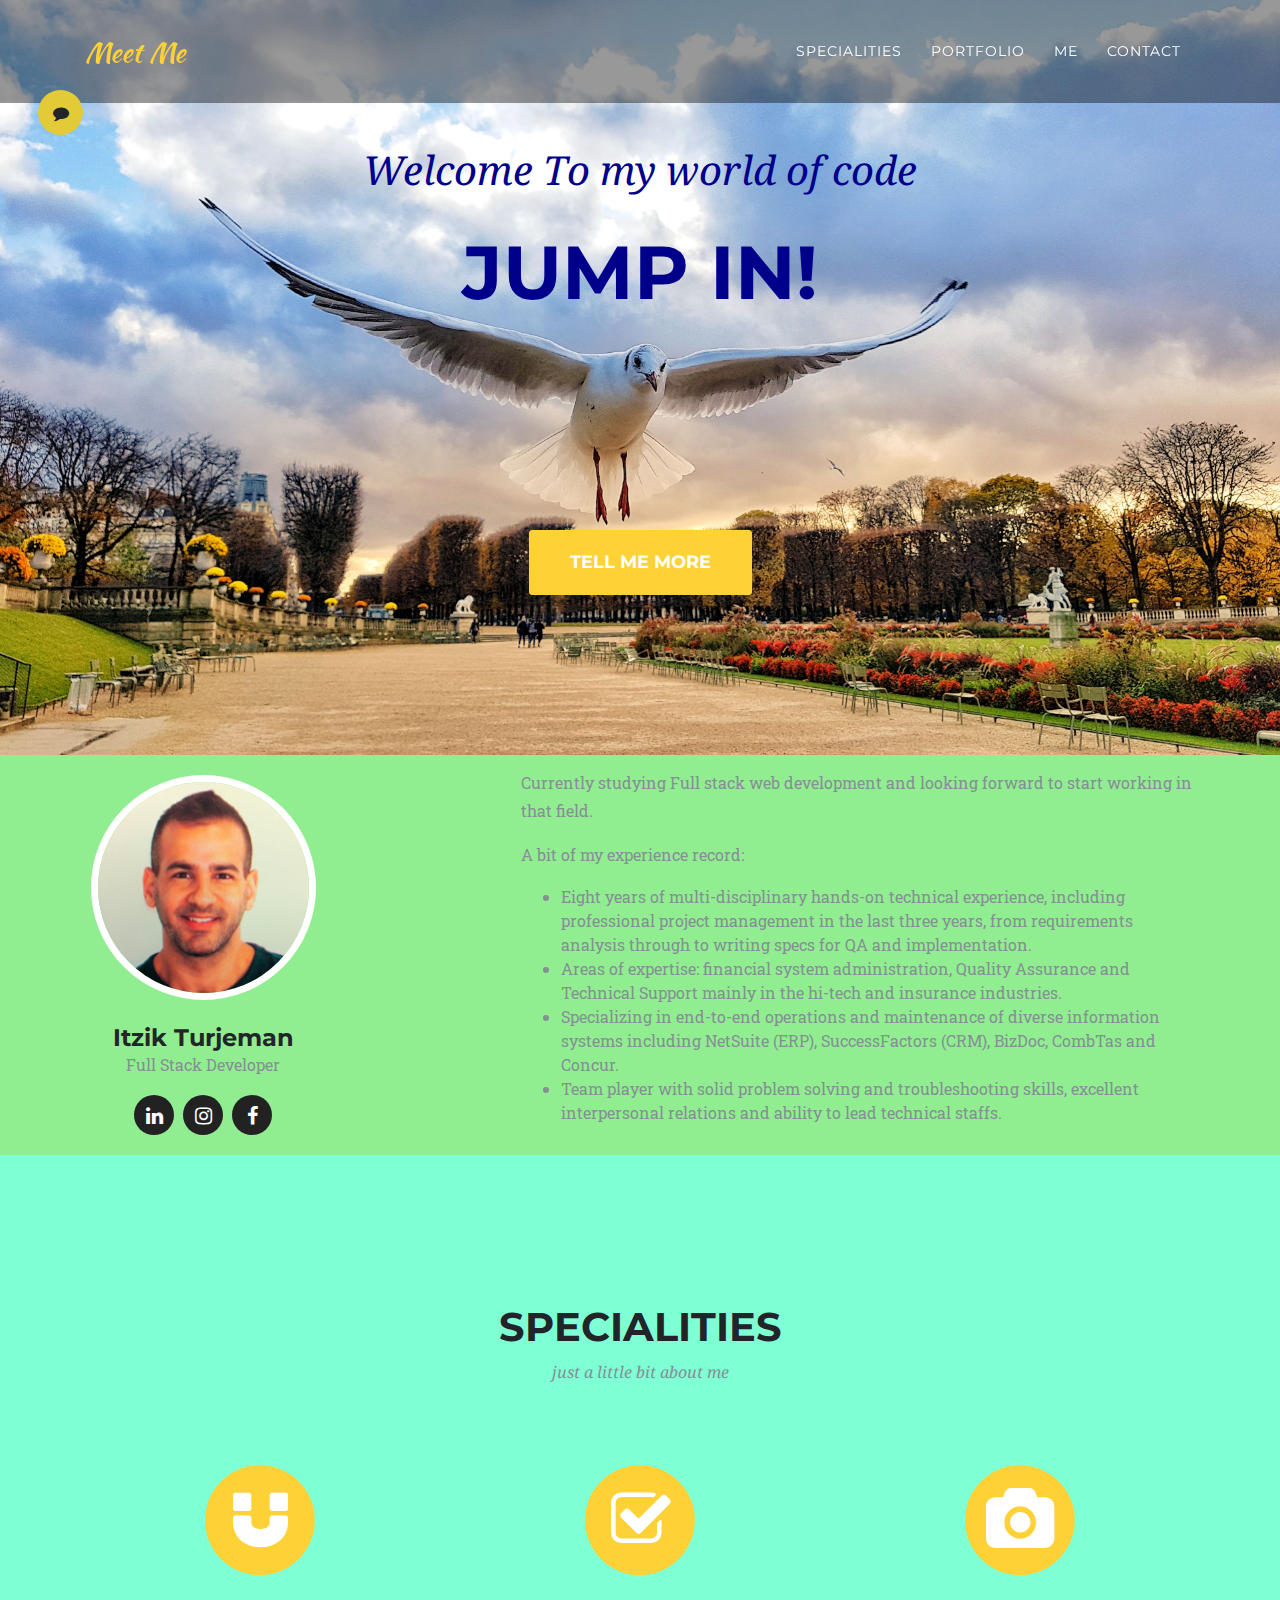
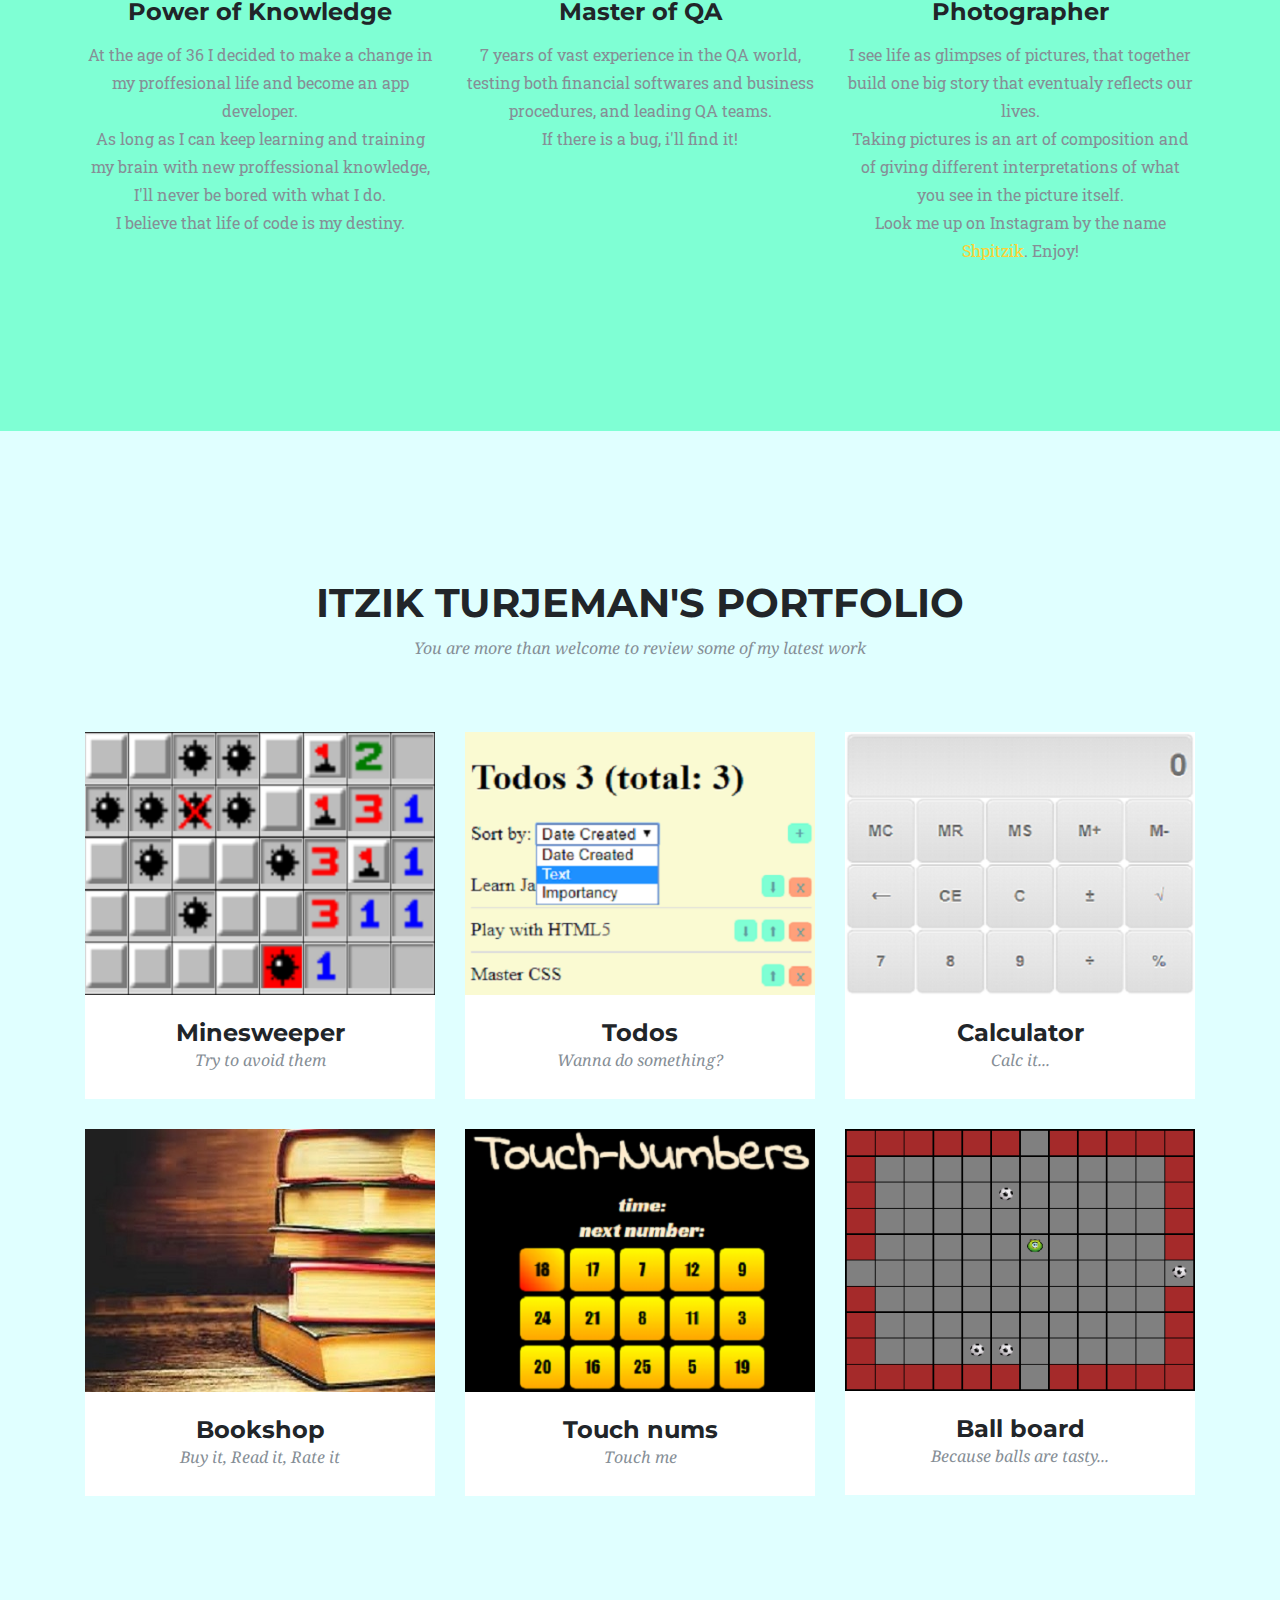
<file: index.html>
<!DOCTYPE html>
<html lang="en">

<head>

  <meta charset="utf-8">
  <meta name="viewport" content="width=device-width, initial-scale=1, shrink-to-fit=no">
  <meta name="description" content="">
  <meta name="author" content="">

  <title>Itzik Turjeman Portfolio</title>

  <!-- Bootstrap core CSS -->
  <link href="vendor/bootstrap/css/bootstrap.min.css" rel="stylesheet">

  <!-- Custom fonts for this template -->
  <link href="vendor/font-awesome/css/font-awesome.min.css" rel="stylesheet" type="text/css">
  <link href="https://fonts.googleapis.com/css?family=Montserrat:400,700" rel="stylesheet" type="text/css">
  <link href='https://fonts.googleapis.com/css?family=Kaushan+Script' rel='stylesheet' type='text/css'>
  <link href='https://fonts.googleapis.com/css?family=Droid+Serif:400,700,400italic,700italic' rel='stylesheet' type='text/css'>
  <link href='https://fonts.googleapis.com/css?family=Roboto+Slab:400,100,300,700' rel='stylesheet' type='text/css'>

  <!-- Custom styles for this template -->
  <link href="css/ca-gallery.css" rel="stylesheet">

</head>

<body id="page-top" onload="init()">
  <div class="offcanvas-btn" onClick="openCanvas()">
    <i class="fa fa-comment" aria-hidden="true"></i>
  </div>
  <aside class="offcanvas-aside">

    <!-- Contact -->
    <section id="contact">
      <h4>Contact Me</h4>
      <form>
        <!-- <div class="form-group">
          <label for="exampleFormControlInput1">Your Email:</label>
          <input type="email" class="form-control contact-me-email" id="exampleFormControlInput1" placeholder="name@example.com">
        </div> -->
        <div class="form-group">
          <label for="exampleFormControlTextarea1">Subject:</label>
          <textarea class="form-control contact-me-subject" id="exampleFormControlTextarea1" placeholder="Type subject here"></textarea>
        </div>
        <div class="form-group">
          <label for="exampleFormControlTextarea1">Massage body:</label>
          <textarea class="form-control contact-me-body" id="exampleFormControlTextarea1" rows="3" placeholder="Type massage text here"></textarea>
        </div>
        <button type="button" class="btn btn-primary contact-me-btn" onclick="onSubmit()">Send</button>
      </form>
    </section>

  </aside>

  <!-- Navigation -->
  <nav class="navbar navbar-expand-lg navbar-dark fixed-top" id="mainNav">
    <div class="container">
      <a class="navbar-brand js-scroll-trigger" href="#page-top">Meet Me</a>
      <button class="navbar-toggler navbar-toggler-right" type="button" data-toggle="collapse" data-target="#navbarResponsive"
        aria-controls="navbarResponsive" aria-expanded="false" aria-label="Toggle navigation">
        <i class="fa fa-bars"></i>
      </button>
      <div class="collapse navbar-collapse" id="navbarResponsive">
        <ul class="navbar-nav ml-auto">
          <li class="nav-item">
            <a class="nav-link js-scroll-trigger" href="#services">Specialities</a>
          </li>
          <li class="nav-item">
            <a class="nav-link js-scroll-trigger" href="#portfolio">Portfolio</a>
          </li>
          <li class="nav-item">
            <a class="nav-link js-scroll-trigger" href="#me">Me</a>
          </li>
          <li class="nav-item">
            <a class="nav-link js-scroll-trigger" href="#contact" onClick="openCanvas()">Contact</a>
          </li>
        </ul>
      </div>
    </div>
  </nav>

  <!-- Header -->
  <header class="masthead">
    <div class="container">
      <div class="intro-text">
        <div class="intro-lead-in welcome">Welcome To my world of code</div>
        <div class="intro-heading nice-to-meet-you">Jump in!</div>
        <a class="btn btn-xl js-scroll-trigger" href="#services">Tell Me More</a>
      </div>
    </div>
  </header>

    <!-- Me -->
    <section class="bg-light" id="me" style="padding: 0px;">
      <div class="row">
        <div class="col-sm-4">
          <div class="team-member">
            <img class="mx-auto rounded-circle" src="img/team/me.jpg" alt="">
            <h4>Itzik Turjeman</h4>
            <p class="text-muted">Full Stack Developer</p>
            <ul class="list-inline social-buttons">
              <li class="list-inline-item">
                <a href="https://www.linkedin.com/in/itzik-turjeman-itzikit">
                  <i class="fa fa-linkedin"></i>
                </a>
              </li>
              <li class="list-inline-item">
                <a href="https://www.instagram.com/shpitzik/">
                  <i class="fa fa-instagram"></i>
                </a>
              </li>
              <li class="list-inline-item">
                <a href="#">
                  <i class="fa fa-facebook"></i>
                </a>
              </li>
            </ul>
          </div>
        </div>
        <div class="col-sm-8 flex-align-center">
          <div class="large text-muted  about-description">
            <p>Currently studying Full stack web development and looking forward to start working in that field.</p>
            <p>A bit of my experience record:</p>
            <ul>
              <li>Eight years of multi-disciplinary hands-on technical experience, including professional project management in
                the last three years, from requirements analysis through to writing specs for QA and implementation.</li>
              <li>Areas of expertise: financial system administration, Quality Assurance and Technical Support mainly in the hi-tech
                and insurance industries.</li>
              <li>Specializing in end-to-end operations and maintenance of diverse information systems including NetSuite (ERP),
                SuccessFactors (CRM), BizDoc, CombTas and Concur.</li>
              <li>Team player with solid problem solving and troubleshooting skills, excellent interpersonal relations and ability
                to lead technical staffs.</li>
            </ul>
          </div>
        </div>
      </div>
    </section>

  <!-- Services -->
  <section id="services">
    <div class="container">
      <div class="row">
        <div class="col-lg-12 text-center">
          <h2 class="section-heading">Specialities</h2>
          <h3 class="section-subheading text-muted">just a little bit about me</h3>
        </div>
      </div>
      <div class="row text-center">
        <div class="col-md-4">
          <span class="fa-stack fa-4x">
            <i class="fa fa-circle fa-stack-2x text-primary"></i>
            <i class="fa fa-magnet fa-stack-1x fa-inverse"></i>
          </span>
          <h4 class="service-heading">Power of Knowledge</h4>
          <p class="text-muted">At the age of 36 I decided to make a change in my proffesional life and become an app developer.<br>As long as I can keep learning and training my brain with new proffessional knowledge, I'll never be bored with what I do.<br>I believe that life of code is my destiny.</p>
        </div>
        <div class="col-md-4">
          <span class="fa-stack fa-4x">
            <i class="fa fa-circle fa-stack-2x text-primary"></i>
            <i class="fa fa-check-square-o fa-stack-1x fa-inverse"></i>
          </span>
          <h4 class="service-heading">Master of QA</h4>
          <p class="text-muted">7 years of vast experience in the QA world, testing both financial softwares and business procedures, and leading QA teams.<br>If there is a bug, i'll find it!</p>
        </div>
        <div class="col-md-4">
          <span class="fa-stack fa-4x">
            <i class="fa fa-circle fa-stack-2x text-primary"></i>
            <i class="fa fa-camera fa-stack-1x fa-inverse"></i>
          </span>
          <h4 class="service-heading">Photographer</h4>
          <p class="text-muted">I see life as glimpses of pictures, that together build one big story that eventualy reflects our lives.<br>Taking pictures is an art of composition and of giving different interpretations of what you see in the picture itself.<br>Look me up on Instagram by the name <a href="https://www.instagram.com/shpitzik/">Shpitzik</a>. Enjoy!</p>
        </div>
      </div>
    </div>
  </section>

  <!-- Portfolio Grid -->
  <section class="bg-light" id="portfolio">
    <div class="container">
      <div class="row">
        <div class="col-lg-12 text-center">
          <h2 class="section-heading">Itzik Turjeman's portfolio</h2>
          <h3 class="section-subheading text-muted">You are more than welcome to review some of my latest work</h3>
        </div>
      </div>
      <div class="row my-portfolio">
      </div>
    </div>
  </section>





  <!-- Footer -->
  <!-- <footer>
    <div class="container">
      <div class="row">
        <div class="col-md-4 flex-align-center">
          <a href="http://coding-academy.org" target="_blank">
            <img src="./img/ca-logo.png" alt="">
          </a>
        </div>
        <div class="col-md-4 flex-align-center">
          <ul class="list-inline social-buttons flex-align-center">
            <li class="list-inline-item">
              <a href="#">
                <i class="fa fa-twitter"></i>
              </a>
            </li>
            <li class="list-inline-item flex-align-center">
              <a href="#">
                <i class="fa fa-facebook"></i>
              </a>
            </li>
            <li class="list-inline-item">
              <a href="#">
                <i class="fa fa-linkedin"></i>
              </a>
            </li>
          </ul>
        </div>
        <div class="col-md-4 flex-align-center">
          <ul class="list-inline quicklinks">
            <li class="list-inline-item">
              <a href="#">More Me</a>
            </li>
            <li class="list-inline-item">
              <a href="#">Even More</a>
            </li>
          </ul>
        </div>
      </div>
    </div>
  </footer> -->

  <!-- Portfolio Modals -->

  <!-- Modal 1 -->
  <div class="portfolio-modal modal fade" id="portfolioModal" tabindex="-1" role="dialog" aria-hidden="true">
    <div class="modal-dialog">
      <div class="modal-content">
        <div class="close-modal" data-dismiss="modal">
          <div class="lr">
            <div class="rl"></div>
          </div>
        </div>
        <div class="container">
          <div class="row">
            <div class="col-lg-8 mx-auto">
              <div class="modal-body">
                <!-- Project Details Go Here -->
                <h2 class="modal-proj-name">Project Name</h2>
                <p class="item-intro text-muted modal-proj-title">Lorem ipsum dolor sit amet consectetur.</p>
                <img class="img-fluid d-block mx-auto modal-proj-img" src="img/portfolio/01-full.jpg" alt="">
                <p class="modal-proj-desc">Use this area to describe your project. Lorem ipsum dolor sit amet, consectetur adipisicing elit. Est blanditiis
                  dolorem culpa incidunt minus dignissimos deserunt repellat aperiam quasi sunt officia expedita beatae cupiditate,
                  maiores repudiandae, nostrum, reiciendis facere nemo!</p>
                <ul class="list-inline">
                  <li><a class="modal-proj-link" href="https//test">Give it a try</a></li>
                  <li class="modal-proj-date">Date: January 2017</li>
                  <li class="proj-lables"></li>
                </ul>
                <button class="btn btn-primary" data-dismiss="modal" type="button">
                  <i class="fa fa-times"></i>
                  Close Project</button>
              </div>
            </div>
          </div>
        </div>
      </div>
    </div>
  </div>

  <!-- Bootstrap core JavaScript -->
  <script src="vendor/jquery/jquery.min.js"></script>
  <script src="vendor/popper/popper.min.js"></script>
  <script src="vendor/bootstrap/js/bootstrap.min.js"></script>

  <!-- Plugin JavaScript -->
  <script src="vendor/jquery-easing/jquery.easing.min.js"></script>

  <!-- Custom scripts for this template -->
  <script src="js/ca-gallery.js"></script>
  <script src="js/offCanvas.js"></script>
  <script src="js/service-projs.js"></script>
  <script src="js/main.js"></script>


</body>

</html>
</file>
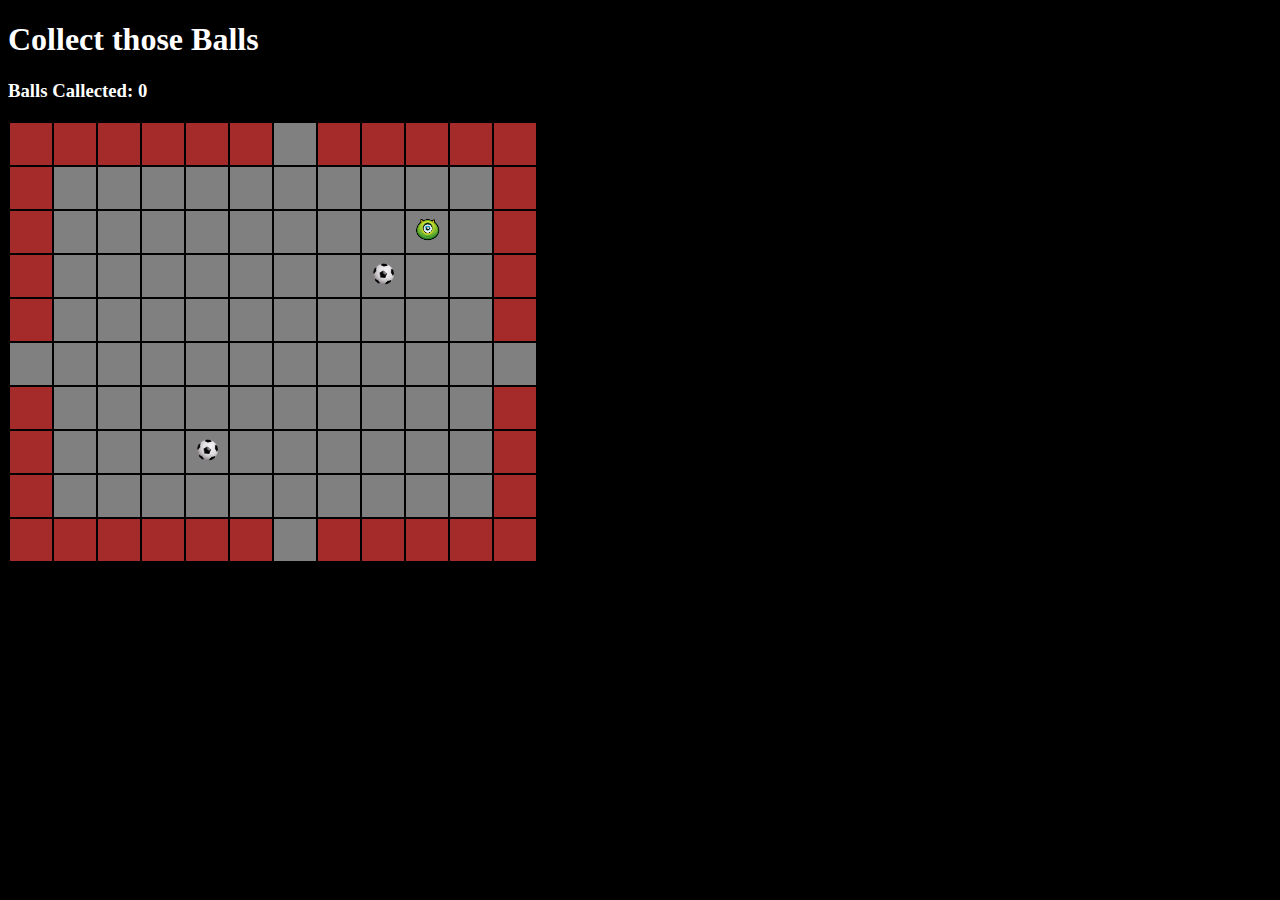
<file: proj/ball-board/index.html>
<!doctype html>
<html lang="en">

<head>
  <meta charset="utf-8">
  <title>Balls</title>
  <link rel="stylesheet" href="css/style.css">
</head>

<body onkeyup="handleKey(event)">
  <h1>Collect those Balls</h1>
  <h3>Balls Callected: <span class="colector">0</span></h3>
  <table>
    <tbody class="board"></tbody>
  </table>
  <button class="restart" onclick="restartGame()">Restart Game</button>
  <script src="js/app.js"></script>
</body>

</html>
</file>
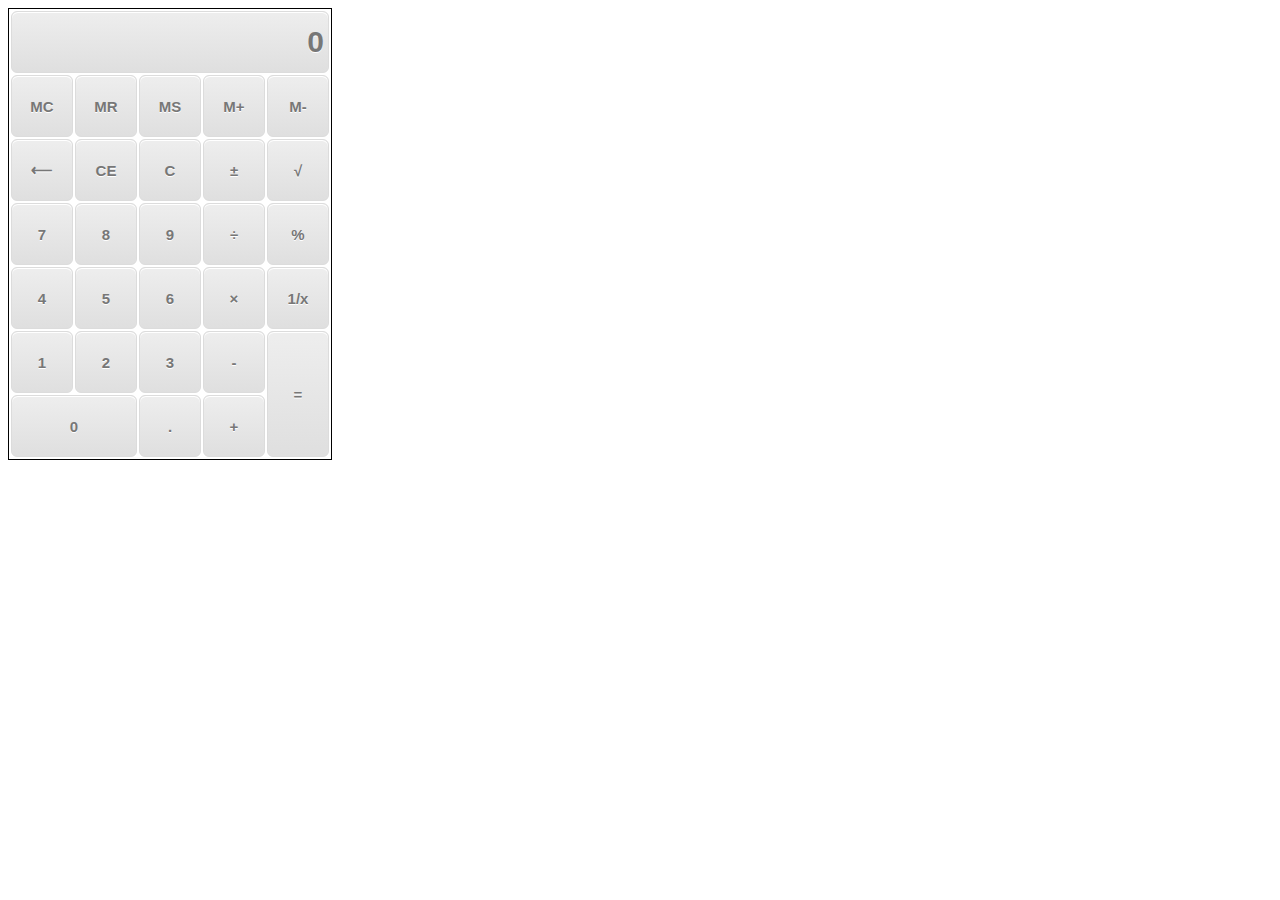
<file: proj/calc/index.html>
<!DOCTYPE html>
<html lang="en">
<head>
    <meta charset="UTF-8">
    <meta name="viewport" content="width=device-width, initial-scale=1.0">
    <meta http-equiv="X-UA-Compatible" content="ie=edge">
    <title>Calculator</title>
    <link rel="stylesheet" href="css/main.css">
</head>
<body>
    <div>
        <table>
            <tbody>
                <tr>
                    <td class="myButton screen" colspan="5">0</td>
                </tr>
                <tr>
                    <td class="myButton" onclick="memoryBehavior('MC')">MC</td>
                    <td class="myButton" onclick="memoryBehavior('MR')">MR</td>
                    <td class="myButton" onclick="memoryBehavior('MS')">MS</td>
                    <td class="myButton" onclick="memoryBehavior('M+')">M+</td>
                    <td class="myButton" onclick="memoryBehavior('M-')">M-</td>
                </tr>
                <tr>
                    <td class="myButton" onclick="deleteDigit()">⟵</td>
                    <td class="myButton" onclick="clear1('CE')">CE</td>
                    <td class="myButton" onclick="clear1('C')">C</td>
                    <td class="myButton" onclick="toMinus()">±</td>
                    <td class="myButton" onclick="setOp('√')">√</td>
                </tr>
                <tr>
                    <td class="myButton" onclick="addDigit(7)">7</td>
                    <td class="myButton" onclick="addDigit(8)">8</td>
                    <td class="myButton" onclick="addDigit(9)">9</td>
                    <td class="myButton" onclick="setOp('÷')">÷</td>
                    <td class="myButton" onclick="setOp('%')">%</td>
                </tr>
                <tr>
                    <td class="myButton" onclick="addDigit(4)">4</td>
                    <td class="myButton" onclick="addDigit(5)">5</td>
                    <td class="myButton" onclick="addDigit(6)">6</td>
                    <td class="myButton" onclick="setOp('×')">×</td>
                    <td class="myButton">1/x</td>
                </tr>
                <tr>
                    <td class="myButton" onclick="addDigit(1)">1</td>
                    <td class="myButton" onclick="addDigit(2)">2</td>
                    <td class="myButton" onclick="addDigit(3)">3</td>
                    <td class="myButton" onclick="setOp('-')">-</td>
                    <td class="myButton equal-sign" rowspan="2" onclick="showResult('=')">=</td>
                </tr>
                <tr>
                    <td class="myButton" colspan="2" onclick="addDigit(0)">0</td>
                    <td class="myButton" onclick="addDigit('.')">.</td>
                    <td class="myButton" onclick="setOp('+')">+</td>
                </tr>
            </tbody>
        </table>
    </div>

    
    <script src="js/main.js"></script>
</body>
</html>
</file>
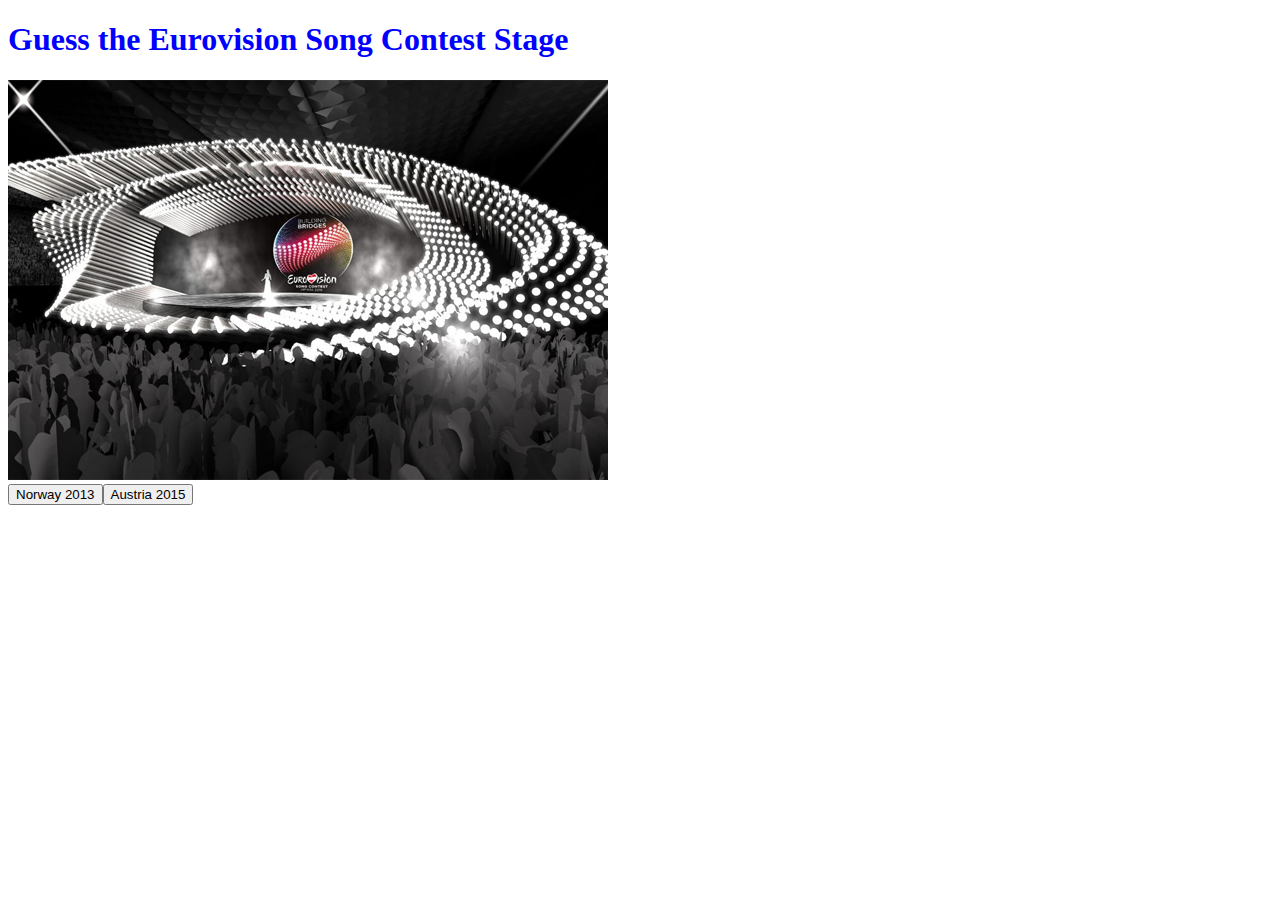
<file: proj/in-picture/index.html>
<!DOCTYPE html>
<html lang="en">

<head>
    <meta charset="UTF-8">
    <meta name="viewport" content="width=device-width, initial-scale=1.0">
    <meta http-equiv="X-UA-Compatible" content="ie=edge">
    <title>In-Picture</title>
    <link rel="stylesheet" href="css/main.css">
</head>

<body onload="initGame()">
    <h1>Guess the Eurovision Song Contest Stage</h1>
    <div class = "container">
        <div class="q-image">

        </div>
        <div class="q-opts">
            <button class="opt-1"></button>
            <button class="opt-2"></button>
        </div>




    </div>
    <script src="js/main.js"></script>
</body>

</html>
</file>
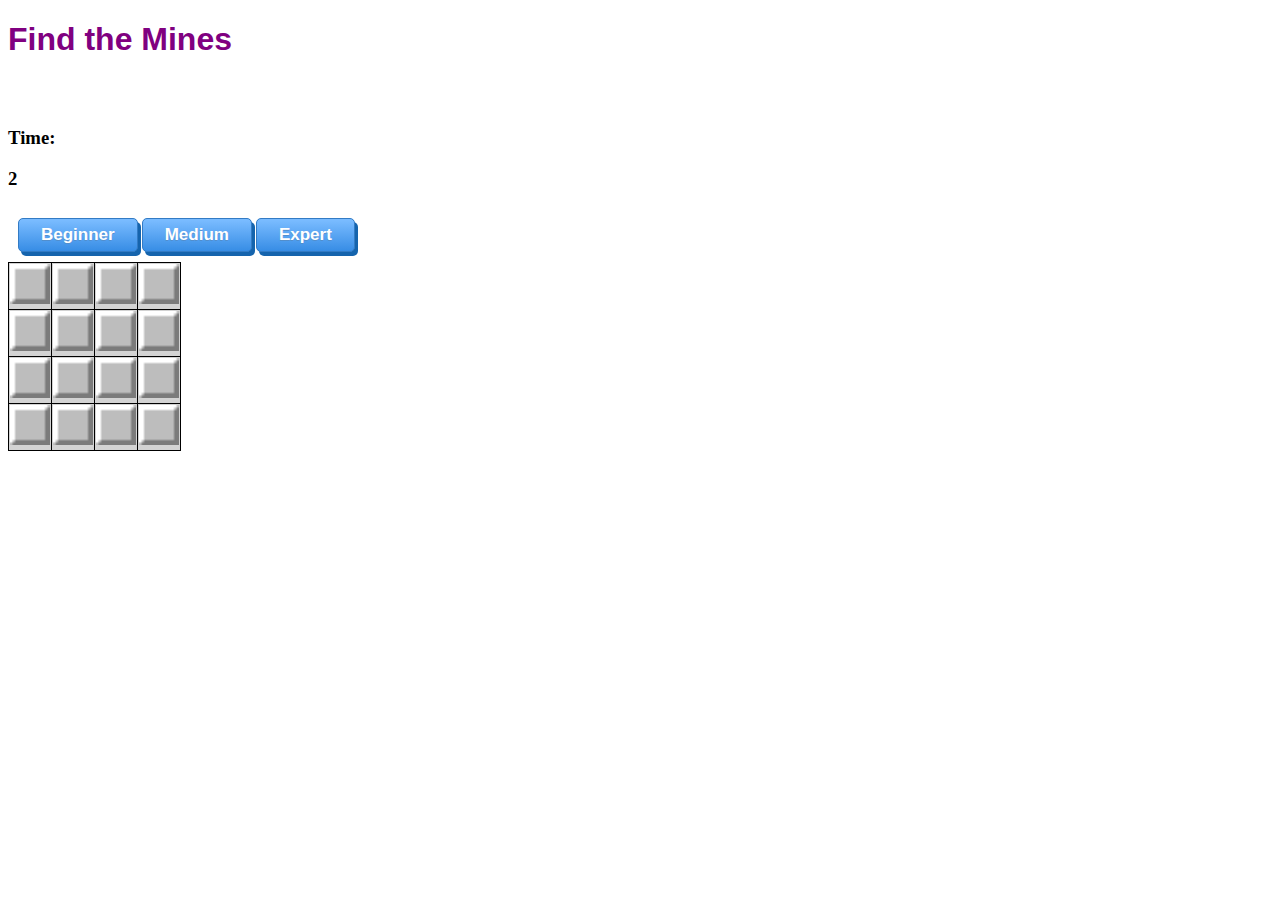
<file: proj/Minesweeper/index.html>
<!DOCTYPE html>
<html lang="en">

<head>
    <meta charset="UTF-8">
    <meta name="viewport" content="width=device-width, initial-scale=1.0">
    <meta http-equiv="X-UA-Compatible" content="ie=edge">
    <title>Mine Sweeper</title>
    <link rel="stylesheet" href="css/main.css">
</head>

<body onload="init()">
    <div clas="master-container">
        <div>
            <h1>Find the Mines</h1>
            <h2 class="g1 g2">Find the Mines</h2>
           
        </div>
        <div class="container">
            <h3 class="timer">Time:</h3>
            <h3 class="mines">Mines to colect:</h3>
        </div>
        <div class="buttons">
            <button class="myButton" onclick="setBoardSize(4, 2)">Beginner</button>
            <button class="myButton" onclick="setBoardSize(6, 5)">Medium</button>
            <button class="myButton" onclick="setBoardSize(8, 15)">Expert</button>
        </div>
        <!-- <div >
            <img clas="face" src="img/facesmile.gif" alt="">
        </div> -->
        <div class="board">

        </div>
    </div>


    <script src="js/main.js"></script>
    <script src="js/tests.js"></script>
</body>

</html>
</file>
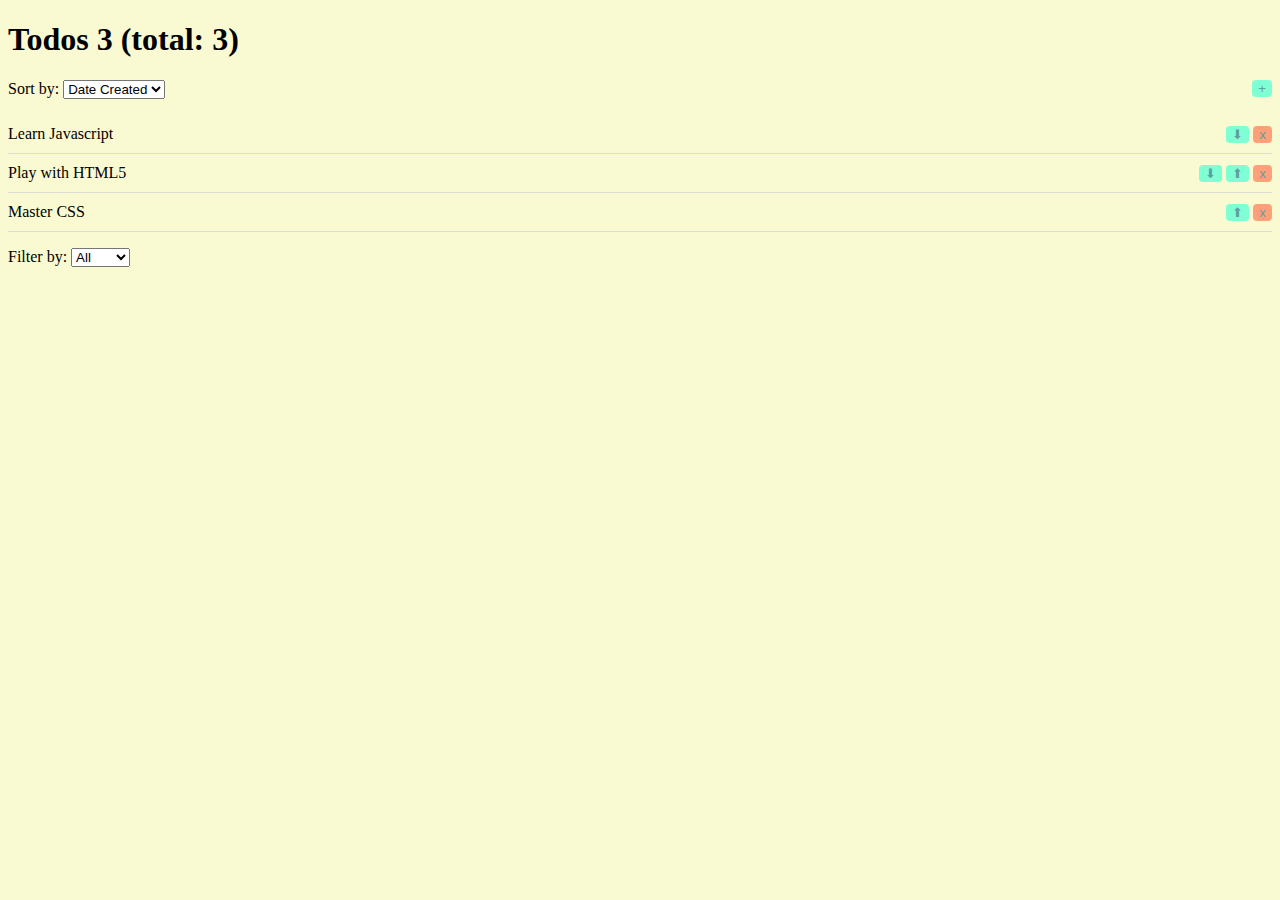
<file: proj/Todos/index.html>
<!DOCTYPE html>
<html lang="en">

<head>
    <meta charset="UTF-8">
    <meta name="viewport" content="width=device-width, initial-scale=1.0">
    <link rel="stylesheet" href="lib/animate.css">
    <link rel="stylesheet" href="css/main.css">
    <title>Todos</title>
</head>

<body onload="init()">
    <h1>
        Todos
        <span class="active-count"></span>
        (total:
        <span class="total-count"></span>)
    </h1>


    <div class="container">
        Sort by:
        <select class="sort-by" onchange="setSort(this.value)">
            <option>Date Created</option>
            <option>Text</option>
            <option>Importancy</option>
        </select>

        <!-- <table class="status-filter">
            <thead>
                <tr>
                    <td class="filter" onclick="setFilter(this.innerText)">All</td>
                    <td class="filter" onclick="setFilter(this.innerText)">Active</td>
                    <td class="filter" onclick="setFilter(this.innerText)">Done</td>
                </tr>
            </thead>
        </table> -->
        
        <button class="btn btn-add" onclick="addTodo()">+</button>
        <ul class="todos">

        </ul>
        Filter by:
        <select class="status-filter" onchange="setFilter(this.value)">
            <option>All</option>
            <option>Active</option>
            <option>Done</option>
        </select>

    </div>


    <!-- 

  <li class="todo" onclick="todoClicked(this)">
                <label>
                    <input type="checkbox" onclick="event.preventDefault()" /> Item 1
                </label>
            </li>


 -->



    <script src="js/utils.js"></script>
    <script src="js/main.js"></script>
</body>

</html>
</file>
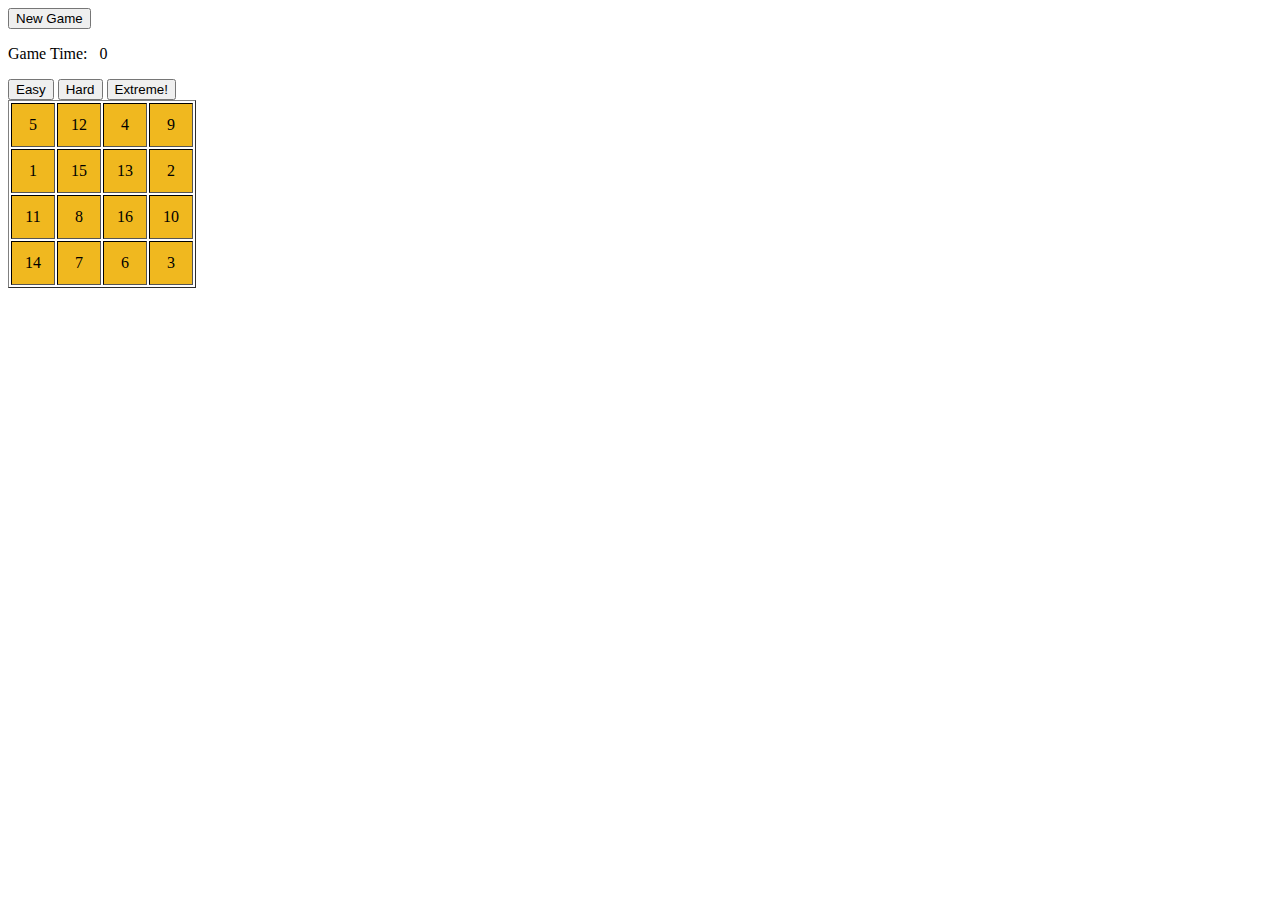
<file: proj/touch-nums/index.html>
<!DOCTYPE html>
<html lang="en">

<head>
    <meta charset="UTF-8">
    <meta name="viewport" content="width=device-width, initial-scale=1.0">
    <meta http-equiv="X-UA-Compatible" content="ie=edge">
    <title>Touch Nums</title>
    <link rel="stylesheet" href="css/main.css">
</head>

<body>
    <div class="container">
        <div>
            <button class="new-game" onclick="newGame()">New Game</button>
        </div>
        <div>
            <p>Game Time: &nbsp; <span class="timer">0</span></p>
        </div>
        <div>
            <button onclick="printGame(16)">Easy</button>
            <button onclick="printGame(25)">Hard</button>
            <button onclick="printGame(36)">Extreme!</button>

        </div>
        <table border="1" cellpadding="10">
         <tbody class="tblGame">

         </tbody>   
        </table>
    </div>

    <script src=js/main.js></script>
</body>

</html>
</file>
<file: css/ca-gallery.css>
body {
    overflow-x: hidden;
    font-family: 'Roboto Slab', 'Helvetica Neue', Helvetica, Arial, sans-serif;
}
p {
    line-height: 1.75;
}
a {
    color: #fed136;
}
a.active,
a:active,
a:focus,
a:hover {
    color: #fec503;
}
h1,
h2,
h3,
h4,
h5,
h6 {
    font-weight: 700;
    font-family: 'Montserrat', 'Helvetica Neue', Helvetica, Arial, sans-serif;
    text-transform: uppercase;
}
section {
    padding: 100px 0;
}
section h2.section-heading {
    font-size: 40px;
    margin-top: 0;
    margin-bottom: 15px;
}
section h3.section-subheading {
    font-size: 16px;
    font-weight: 400;
    font-style: italic;
    margin-bottom: 75px;
    text-transform: none;
    font-family: 'Droid Serif', 'Helvetica Neue', Helvetica, Arial, sans-serif;
}
@media (min-width: 768px) {
    section {
        padding: 150px 0;
    }
}
::-moz-selection {
    background: #fed136;
    text-shadow: none;
}
::selection {
    background: #fed136;
    text-shadow: none;
}
img::selection {
    background: transparent;
}
img::-moz-selection {
    background: transparent;
}
body {
    -webkit-tap-highlight-color: #fed136;
}
.offcanvas-btn {
    z-index: 100000;
    position: fixed;
    top: 10%;
    left: 3%;
    height: 45px;
    width: 45px;
    background: #e2cb36;
    border-radius: 50%;
    display: flex;
    justify-content: center;
    align-items: center;
    cursor: pointer;
    margin-left: 0;
    transition: all 0.3s ease;
}
.offcanvas-btn-open {
    margin-left: 40%;
}
.offcanvas-aside {
    position: fixed;
    height: 100%;
    z-index: 100000;
    background: lightgreen;
    width: 40%;
    left: -100%;
    transition: all 0.3s ease;
    display: flex;
    flex-direction: column;
    align-items: center;
    justify-content: space-around;
    /* margin: 20px; */
}

@media (max-width: 760px) {
    .offcanvas-aside {
        width: 250px;
    }

    .offcanvas-btn-open {
        margin-left: 250px;
    }
}
.offcanvas-aside img {
    border-radius: 50%;
}
.offcanvas-aside p {
    text-align: center;
}
.offcanvas-aside .offcanvas-content-suffix {
    height: 20%;
}
.offcanvas-aside-open {
    left: 0;
}
#mainNav {
    background-color: #222222;
}
#mainNav .navbar-toggler {
    font-size: 12px;
    right: 0;
    padding: 13px;
    text-transform: uppercase;
    color: white;
    border: 0;
    background-color: #fed136;
    font-family: 'Montserrat', 'Helvetica Neue', Helvetica, Arial, sans-serif;
    text-transform: uppercase;
}
#mainNav .navbar-brand {
    color: #fed136;
    font-family: 'Kaushan Script', 'Helvetica Neue', Helvetica, Arial, cursive;
}
#mainNav .navbar-brand.active,
#mainNav .navbar-brand:active,
#mainNav .navbar-brand:focus,
#mainNav .navbar-brand:hover {
    color: #fec503;
}
#mainNav .navbar-nav .nav-item .nav-link {
    font-size: 90%;
    font-weight: 400;
    padding: 0.75em 0;
    letter-spacing: 1px;
    color: white;
    font-family: 'Montserrat', 'Helvetica Neue', Helvetica, Arial, sans-serif;
    text-transform: uppercase;
}
#mainNav .navbar-nav .nav-item .nav-link.active,
#mainNav .navbar-nav .nav-item .nav-link:hover {
    color: #fed136;
}
@media (min-width: 992px) {
    #mainNav {
        padding-top: 25px;
        padding-bottom: 25px;
        -webkit-transition: padding-top 0.3s, padding-bottom 0.3s;
        -moz-transition: padding-top 0.3s, padding-bottom 0.3s;
        transition: padding-top 0.3s, padding-bottom 0.3s;
        border: none;
        background-color: #00000067;
    }
    #mainNav .navbar-brand {
        font-size: 1.75em;
        -webkit-transition: all 0.3s;
        -moz-transition: all 0.3s;
        transition: all 0.3s;
    }
    #mainNav .navbar-nav .nav-item .nav-link {
        padding: 1.1em 1em !important;
    }
    #mainNav.navbar-shrink {
        padding-top: 0;
        padding-bottom: 0;
        background-color: #222222;
    }
    #mainNav.navbar-shrink .navbar-brand {
        font-size: 1.25em;
        padding: 12px 0;
    }
}
header.masthead {
    text-align: center;
    color: white;
    background-image: url("../img/header-bg1.jpeg");
    background-repeat: no-repeat;
    background-attachment: scroll;
    background-position: center center;
    -webkit-background-size: cover;
    -moz-background-size: cover;
    -o-background-size: cover;
    background-size: cover;
}
header.masthead .intro-text {
    padding-top: 150px;
    padding-bottom: 100px;
}
header.masthead .intro-text .intro-lead-in {
    font-size: 22px;
    font-style: italic;
    line-height: 22px;
    margin-bottom: 25px;
    font-family: 'Droid Serif', 'Helvetica Neue', Helvetica, Arial, sans-serif;
}
header.masthead .intro-text .intro-heading {
    font-size: 50px;
    font-weight: 700;
    line-height: 50px;
    margin-bottom: 25px;
    font-family: 'Montserrat', 'Helvetica Neue', Helvetica, Arial, sans-serif;
    text-transform: uppercase;
}
@media (min-width: 768px) {
    header.masthead .intro-text {
        padding-top: 300px;
        padding-bottom: 200px;
    }
    header.masthead .intro-text .intro-lead-in {
        font-size: 40px;
        font-style: italic;
        line-height: 40px;
        margin-bottom: 25px;
        font-family: 'Droid Serif', 'Helvetica Neue', Helvetica, Arial, sans-serif;
    }
    header.masthead .intro-text .intro-heading {
        font-size: 75px;
        font-weight: 700;
        line-height: 75px;
        margin-bottom: 50px;
        font-family: 'Montserrat', 'Helvetica Neue', Helvetica, Arial, sans-serif;
        text-transform: uppercase;
    }
}
.service-heading {
    margin: 15px 0;
    text-transform: none;
}
#portfolio .portfolio-item {
    right: 0;
    margin: 0 0 15px;
}
#portfolio .portfolio-item .portfolio-link {
    position: relative;
    display: block;
    max-width: 400px;
    margin: 0 auto;
    cursor: pointer;
}
#portfolio .portfolio-item .portfolio-link .portfolio-hover {
    position: absolute;
    width: 100%;
    height: 100%;
    -webkit-transition: all ease 0.5s;
    -moz-transition: all ease 0.5s;
    transition: all ease 0.5s;
    opacity: 0;
    background: rgba(254, 209, 54, 0.9);
}
#portfolio .portfolio-item .portfolio-link .portfolio-hover:hover {
    opacity: 1;
}
#portfolio .portfolio-item .portfolio-link .portfolio-hover .portfolio-hover-content {
    font-size: 20px;
    position: absolute;
    top: 50%;
    width: 100%;
    height: 20px;
    margin-top: -12px;
    text-align: center;
    color: white;
}
#portfolio .portfolio-item .portfolio-link .portfolio-hover .portfolio-hover-content i {
    margin-top: -12px;
}
#portfolio .portfolio-item .portfolio-link .portfolio-hover .portfolio-hover-content h3,
#portfolio .portfolio-item .portfolio-link .portfolio-hover .portfolio-hover-content h4 {
    margin: 0;
}
#portfolio .portfolio-item .portfolio-caption {
    max-width: 400px;
    margin: 0 auto;
    padding: 25px;
    text-align: center;
    background-color: white;
}
#portfolio .portfolio-item .portfolio-caption h4 {
    margin: 0;
    text-transform: none;
}
#portfolio .portfolio-item .portfolio-caption p {
    font-size: 16px;
    font-style: italic;
    margin: 0;
    font-family: 'Droid Serif', 'Helvetica Neue', Helvetica, Arial, sans-serif;
}
#portfolio * {
    z-index: 2;
}
@media (min-width: 767px) {
    #portfolio .portfolio-item {
        margin: 0 0 30px;
    }
}
.portfolio-modal .modal-dialog {
    max-width: none;
    height: 100%;
    margin: 0;
}
.portfolio-modal .modal-content {
    min-height: 100%;
    padding: 100px 0;
    text-align: center;
    border: none;
    border-radius: 0;
    background-clip: border-box;
    -webkit-box-shadow: none;
    box-shadow: none;
}
.portfolio-modal .modal-content h2 {
    font-size: 3em;
    margin-bottom: 15px;
}
.portfolio-modal .modal-content p {
    margin-bottom: 30px;
}
.portfolio-modal .modal-content p.item-intro {
    font-size: 16px;
    font-style: italic;
    margin: 20px 0 30px;
    font-family: 'Droid Serif', 'Helvetica Neue', Helvetica, Arial, sans-serif;
}
.portfolio-modal .modal-content ul.list-inline {
    margin-top: 0;
    margin-bottom: 30px;
}
.portfolio-modal .modal-content img {
    margin-bottom: 30px;
}
.portfolio-modal .modal-content button {
    cursor: pointer;
}
.portfolio-modal .close-modal {
    position: absolute;
    top: 25px;
    right: 25px;
    width: 75px;
    height: 75px;
    cursor: pointer;
    background-color: transparent;
}
.portfolio-modal .close-modal:hover {
    opacity: 0.3;
}
.portfolio-modal .close-modal .lr {
    /* Safari and Chrome */
    
    z-index: 1051;
    width: 1px;
    height: 75px;
    margin-left: 35px;
    /* IE 9 */
    
    -webkit-transform: rotate(45deg);
    -ms-transform: rotate(45deg);
    transform: rotate(45deg);
    background-color: #222222;
}
.portfolio-modal .close-modal .lr .rl {
    /* Safari and Chrome */
    
    z-index: 1052;
    width: 1px;
    height: 75px;
    /* IE 9 */
    
    -webkit-transform: rotate(90deg);
    -ms-transform: rotate(90deg);
    transform: rotate(90deg);
    background-color: #222222;
}
.portfolio-modal .modal-backdrop {
    display: none;
    opacity: 0;
}
.timeline {
    position: relative;
    padding: 0;
    list-style: none;
}
.timeline:before {
    position: absolute;
    top: 0;
    bottom: 0;
    left: 40px;
    width: 2px;
    margin-left: -1.5px;
    content: '';
    background-color: #f1f1f1;
}
.timeline > li {
    position: relative;
    min-height: 50px;
    margin-bottom: 50px;
}
.timeline > li:after,
.timeline > li:before {
    display: table;
    content: ' ';
}
.timeline > li:after {
    clear: both;
}
.timeline > li .timeline-panel {
    position: relative;
    float: right;
    width: 100%;
    padding: 0 20px 0 100px;
    text-align: left;
}
.timeline > li .timeline-panel:before {
    right: auto;
    left: -15px;
    border-right-width: 15px;
    border-left-width: 0;
}
.timeline > li .timeline-panel:after {
    right: auto;
    left: -14px;
    border-right-width: 14px;
    border-left-width: 0;
}
.timeline > li .timeline-image {
    position: absolute;
    z-index: 100;
    left: 0;
    width: 80px;
    height: 80px;
    margin-left: 0;
    text-align: center;
    color: white;
    border: 7px solid #f1f1f1;
    border-radius: 100%;
    background-color: #fed136;
}
.timeline > li .timeline-image h4 {
    font-size: 10px;
    line-height: 14px;
    margin-top: 12px;
}
.timeline > li.timeline-inverted > .timeline-panel {
    float: right;
    padding: 0 20px 0 100px;
    text-align: left;
}
.timeline > li.timeline-inverted > .timeline-panel:before {
    right: auto;
    left: -15px;
    border-right-width: 15px;
    border-left-width: 0;
}
.timeline > li.timeline-inverted > .timeline-panel:after {
    right: auto;
    left: -14px;
    border-right-width: 14px;
    border-left-width: 0;
}
.timeline > li:last-child {
    margin-bottom: 0;
}
.timeline .timeline-heading h4 {
    margin-top: 0;
    color: inherit;
}
.timeline .timeline-heading h4.subheading {
    text-transform: none;
}
.timeline .timeline-body > ul,
.timeline .timeline-body > p {
    margin-bottom: 0;
}
@media (min-width: 768px) {
    .timeline:before {
        left: 50%;
    }
    .timeline > li {
        min-height: 100px;
        margin-bottom: 100px;
    }
    .timeline > li .timeline-panel {
        float: left;
        width: 41%;
        padding: 0 20px 20px 30px;
        text-align: right;
    }
    .timeline > li .timeline-image {
        left: 50%;
        width: 100px;
        height: 100px;
        margin-left: -50px;
    }
    .timeline > li .timeline-image h4 {
        font-size: 13px;
        line-height: 18px;
        margin-top: 16px;
    }
    .timeline > li.timeline-inverted > .timeline-panel {
        float: right;
        padding: 0 30px 20px 20px;
        text-align: left;
    }
}
@media (min-width: 992px) {
    .timeline > li {
        min-height: 150px;
    }
    .timeline > li .timeline-panel {
        padding: 0 20px 20px;
    }
    .timeline > li .timeline-image {
        width: 150px;
        height: 150px;
        margin-left: -75px;
    }
    .timeline > li .timeline-image h4 {
        font-size: 18px;
        line-height: 26px;
        margin-top: 30px;
    }
    .timeline > li.timeline-inverted > .timeline-panel {
        padding: 0 20px 20px;
    }
}
@media (min-width: 1200px) {
    .timeline > li {
        min-height: 170px;
    }
    .timeline > li .timeline-panel {
        padding: 0 20px 20px 100px;
    }
    .timeline > li .timeline-image {
        width: 170px;
        height: 170px;
        margin-left: -85px;
    }
    .timeline > li .timeline-image h4 {
        margin-top: 40px;
    }
    .timeline > li.timeline-inverted > .timeline-panel {
        padding: 0 100px 20px 20px;
    }
}
.team-member {
    text-align: center;
}
.team-member img {
    width: 225px;
    height: 225px;
    border: 7px solid white;
}
.team-member h4 {
    margin-top: 25px;
    margin-bottom: 0;
    text-transform: none;
}
.team-member p {
    margin-top: 0;
}
.about-description {
    max-width: 80%;
}
@media (max-width: 800px) {
    .about-description {
        text-align: center;
        margin-top: 1rem;
        margin-bottom: 1rem;
    }
}
footer {
    padding: 25px 0;
    text-align: center;
}
footer span.copyright {
    font-size: 90%;
    line-height: 40px;
    text-transform: none;
    font-family: 'Montserrat', 'Helvetica Neue', Helvetica, Arial, sans-serif;
    text-transform: uppercase;
}
footer ul.quicklinks {
    font-size: 90%;
    line-height: 40px;
    margin-bottom: 0;
    text-transform: none;
    font-family: 'Montserrat', 'Helvetica Neue', Helvetica, Arial, sans-serif;
    text-transform: uppercase;
}
ul.social-buttons {
    margin-bottom: 0;
}
ul.social-buttons li a {
    font-size: 20px;
    line-height: 40px;
    display: block;
    width: 40px;
    height: 40px;
    -webkit-transition: all 0.3s;
    -moz-transition: all 0.3s;
    transition: all 0.3s;
    color: white;
    border-radius: 100%;
    outline: none;
    background-color: #222222;
}
ul.social-buttons li a:active,
ul.social-buttons li a:focus,
ul.social-buttons li a:hover {
    background-color: #fed136;
}
.flex-align-center {
    display: flex;
    justify-content: center;
    align-items: center;
}
.text-primary {
    color: #fed136 !important;
}
.btn-primary {
    font-weight: 700;
    color: white;
    border-color: #fed136;
    background-color: #fed136;
    font-family: 'Montserrat', 'Helvetica Neue', Helvetica, Arial, sans-serif;
    text-transform: uppercase;
}
.btn-primary.focus,
.btn-primary:focus {
    color: white;
    border-color: #b48b01;
    background-color: #fec503;
}
.btn-primary:hover {
    color: white;
    border-color: #f6bf01;
    background-color: #fec503;
}
.btn-primary.active,
.btn-primary:active,
.open > .btn-primary.dropdown-toggle {
    color: white;
    border-color: #f6bf01;
    background-color: #fec503;
}
.btn-primary.active.focus,
.btn-primary.active:focus,
.btn-primary.active:hover,
.btn-primary:active.focus,
.btn-primary:active:focus,
.btn-primary:active:hover,
.open > .btn-primary.dropdown-toggle.focus,
.open > .btn-primary.dropdown-toggle:focus,
.open > .btn-primary.dropdown-toggle:hover {
    color: white;
    border-color: #b48b01;
    background-color: #dcab01;
}
.btn-primary.active,
.btn-primary:active,
.open > .btn-primary.dropdown-toggle {
    background-image: none;
}
.btn-primary.disabled.focus,
.btn-primary.disabled:focus,
.btn-primary.disabled:hover,
.btn-primary[disabled].focus,
.btn-primary[disabled]:focus,
.btn-primary[disabled]:hover,
fieldset[disabled] .btn-primary.focus,
fieldset[disabled] .btn-primary:focus,
fieldset[disabled] .btn-primary:hover {
    border-color: #fed136;
    background-color: #fed136;
}
.btn-primary .badge {
    color: #fed136;
    background-color: white;
}
.btn-xl {
    font-size: 18px;
    font-weight: 700;
    padding: 20px 40px;
    border-radius: 3px;
    color: white;
    border-color: #fed136;
    background-color: #fed136;
    font-family: 'Montserrat', 'Helvetica Neue', Helvetica, Arial, sans-serif;
    text-transform: uppercase;
}
.btn-xl.focus,
.btn-xl:focus {
    color: white;
    border-color: #b48b01;
    background-color: #fec503;
}
.btn-xl:hover {
    color: white;
    border-color: #f6bf01;
    background-color: #fec503;
}
.btn-xl.active,
.btn-xl:active,
.open > .btn-xl.dropdown-toggle {
    color: white;
    border-color: #f6bf01;
    background-color: #fec503;
}
.btn-xl.active.focus,
.btn-xl.active:focus,
.btn-xl.active:hover,
.btn-xl:active.focus,
.btn-xl:active:focus,
.btn-xl:active:hover,
.open > .btn-xl.dropdown-toggle.focus,
.open > .btn-xl.dropdown-toggle:focus,
.open > .btn-xl.dropdown-toggle:hover {
    color: white;
    border-color: #b48b01;
    background-color: #dcab01;
}
.btn-xl.active,
.btn-xl:active,
.open > .btn-xl.dropdown-toggle {
    background-image: none;
}
.btn-xl.disabled.focus,
.btn-xl.disabled:focus,
.btn-xl.disabled:hover,
.btn-xl[disabled].focus,
.btn-xl[disabled]:focus,
.btn-xl[disabled]:hover,
fieldset[disabled] .btn-xl.focus,
fieldset[disabled] .btn-xl:focus,
fieldset[disabled] .btn-xl:hover {
    border-color: #fed136;
    background-color: #fed136;
}
.btn-xl .badge {
    color: #fed136;
    background-color: white;
}

.welcome{
    position: relative;
    top: -150px;
    color: darkblue;
}

.nice-to-meet-you{
    position: relative;
    top: -130px;
    color: darkblue;
}

#services{
    background-color: aquamarine;
    
}

#portfolio{
    background-color: lightcyan !important;
}

#me{
    background-color: lightgreen !important;
}

.btn-xl{
    position: relative;
    top: 40px;
}

.team-member{
    padding: 20px;
}
</file>
<file: proj/ball-board/css/style.css>
body {background-color: black; color:white}

.cell {width:40px; height:40px;text-align: center}
.cell img {width:25px; height:auto}
.floor {background-color: gray}
.wall {background-color: brown}
.restart {display: none}
</file>
<file: proj/calc/css/main.css>
.myButton {
	-moz-box-shadow:inset 0px 1px 0px 0px #ffffff;
	-webkit-box-shadow:inset 0px 1px 0px 0px #ffffff;
	box-shadow:inset 0px 1px 0px 0px #ffffff;
	background:-webkit-gradient(linear, left top, left bottom, color-stop(0.05, #ededed), color-stop(1, #dfdfdf));
	background:-moz-linear-gradient(top, #ededed 5%, #dfdfdf 100%);
	background:-webkit-linear-gradient(top, #ededed 5%, #dfdfdf 100%);
	background:-o-linear-gradient(top, #ededed 5%, #dfdfdf 100%);
	background:-ms-linear-gradient(top, #ededed 5%, #dfdfdf 100%);
	background:linear-gradient(to bottom, #ededed 5%, #dfdfdf 100%);
	filter:progid:DXImageTransform.Microsoft.gradient(startColorstr='#ededed', endColorstr='#dfdfdf',GradientType=0);
	background-color:#ededed;
	-moz-border-radius:6px;
	-webkit-border-radius:6px;
	border-radius:6px;
	border:1px solid #dcdcdc;
	/* display:inline-block; */
	cursor:pointer;
	color:#777777;
	font-family:Arial;
	font-size:15px;
	font-weight:bold;
	padding:10px 10px;
	text-decoration:none;
    text-shadow:0px 1px 0px #ffffff;
    text-align: center;
    
}
.myButton:hover {
	background:-webkit-gradient(linear, left top, left bottom, color-stop(0.05, #dfdfdf), color-stop(1, #ededed));
	background:-moz-linear-gradient(top, #dfdfdf 5%, #ededed 100%);
	background:-webkit-linear-gradient(top, #dfdfdf 5%, #ededed 100%);
	background:-o-linear-gradient(top, #dfdfdf 5%, #ededed 100%);
	background:-ms-linear-gradient(top, #dfdfdf 5%, #ededed 100%);
	background:linear-gradient(to bottom, #dfdfdf 5%, #ededed 100%);
	filter:progid:DXImageTransform.Microsoft.gradient(startColorstr='#dfdfdf', endColorstr='#ededed',GradientType=0);
	background-color:#dfdfdf;
}
.myButton:active {
	position:relative;
	top:1px;
}

table, tr, td{
    border: 1px solid black;
    text-align: center;
}

td {
    height: 40px;
    width: 40px;
}

.screen {
    text-align: right;
    font-size: 30px;
    padding-right: 4px;
}
</file>
<file: proj/in-picture/css/main.css>
h1 {
    color: blue;
}

.container {
    margin: 0, auto;
}

.q-image {
    width: 200px;
    height: 250px;
    display: inline-block;
}
</file>
<file: proj/Minesweeper/css/main.css>
table, tr, td {
    border: 1px solid black;
    border-collapse: collapse;
    background-color: lightgray;
}

table{
	padding: 15px;
	cursor:pointer;
	/* margin: auto; */
}

td {
    height: 40px;
    width: 40px;
    
    text-align: center;
    border-radius: 8px;
}

td img{
	width: 100%;
	height: auto;
}
/* IMG.face{
	display: block;
	margin: auto, auto
} */

.buttons{
	padding: 10px;
	/* margin: auto;
	align-items: center; */
}

div h1{
	color: purple;
	font-family: -apple-system, BlinkMacSystemFont, 'Segoe UI', Roboto,
	 Oxygen, Ubuntu, Cantarell, 'Open Sans', 'Helvetica Neue', sans-serif;
}
.g2{
	/* text-align: center; */
	color: blue;
font-family: 'Times New Roman', Times, serif; 

}
.g1{
	/* display: none; */
	visibility: hidden;
}
.face{
	display: none;
}
/* .container{
	align-items: center;	
}

.master-container{

} */

/* .timer{
	margin-left: auto;
	margin-right: auto;
}	
.mines {
	margin-left: auto;
	margin-right: auto;
} */

/* .game-over{
    background-color: red;
} */

/* .shown{
    background-color: lightgray;  
} */

/* design for buttons */


.myButton {
	-moz-box-shadow: 3px 4px 0px 0px #1564ad;
	-webkit-box-shadow: 3px 4px 0px 0px #1564ad;
	box-shadow: 3px 4px 0px 0px #1564ad;
	background:-webkit-gradient(linear, left top, left bottom, color-stop(0.05, #79bbff), color-stop(1, #378de5));
	background:-moz-linear-gradient(top, #79bbff 5%, #378de5 100%);
	background:-webkit-linear-gradient(top, #79bbff 5%, #378de5 100%);
	background:-o-linear-gradient(top, #79bbff 5%, #378de5 100%);
	background:-ms-linear-gradient(top, #79bbff 5%, #378de5 100%);
	background:linear-gradient(to bottom, #79bbff 5%, #378de5 100%);
	filter:progid:DXImageTransform.Microsoft.gradient(startColorstr='#79bbff', endColorstr='#378de5',GradientType=0);
	background-color:#79bbff;
	-moz-border-radius:5px;
	-webkit-border-radius:5px;
	border-radius:5px;
	border:1px solid #337bc4;
	display:inline-block;
	cursor:pointer;
	color:#ffffff;
	font-family:Arial;
	font-size:17px;
	font-weight:bold;
	padding:6px 22px;
	text-decoration:none;
	text-shadow:0px 1px 0px #528ecc;
}
.myButton:hover {
	background:-webkit-gradient(linear, left top, left bottom, color-stop(0.05, #378de5), color-stop(1, #79bbff));
	background:-moz-linear-gradient(top, #378de5 5%, #79bbff 100%);
	background:-webkit-linear-gradient(top, #378de5 5%, #79bbff 100%);
	background:-o-linear-gradient(top, #378de5 5%, #79bbff 100%);
	background:-ms-linear-gradient(top, #378de5 5%, #79bbff 100%);
	background:linear-gradient(to bottom, #378de5 5%, #79bbff 100%);
	filter:progid:DXImageTransform.Microsoft.gradient(startColorstr='#378de5', endColorstr='#79bbff',GradientType=0);
	background-color:#378de5;
}
.myButton:active {
	position:relative;
	top:1px;
}
</file>
<file: proj/Todos/css/main.css>
body {
  background-color:lightgoldenrodyellow;
}

.todos {
  padding: 0;
  list-style: none;
}

.todo {
  cursor: pointer;
  padding: 10px 0;
  border-bottom: 1px solid gainsboro;
}

.todo.done {
  text-decoration: line-through;
}

.todo .btns, .btn-add {
  float:right;
}

.btn {
  cursor: pointer;
  color:cadetblue;
  background-color: aquamarine;
  border:0;
  border-radius: 4px;

}

.btn:hover {
  background-color: cornflowerblue;
  color:white;
}

.btn-danger {
  background-color: lightsalmon;

}


.filter {
	box-shadow:inset 0px 1px 0px 0px #ffffff;
	background:linear-gradient(to bottom, #ffffff 5%, #f6f6f6 100%);
	background-color:#ffffff;
	border-radius:6px;
	/* border:1px solid #dcdcdc; */
	display:inline-block;
	cursor:pointer;
	color:#666666;
	font-family:Arial;
	font-size:13px;
	font-weight:bold;
  padding:6px 24px;
  margin: 2px;
	text-decoration:none;
  text-shadow:0px 1px 0px #ffffff;
  
}
.filter:hover {
	background:linear-gradient(to bottom, #f6f6f6 5%, lightcyan 100%);
	background-color:lightcyan;
}
.filter:active {
	position:relative;
  top:1px;
  border:1px solid #dcdcdc;
	background-color:#f6f6f6;
  background:linear-gradient(to bottom, #f6f6f6 5%, rgb(192, 248, 248) 100%);
  
}





/* .todo::before {
  content: " ";
  display: inline-block;
  width: 1em;
  height: 1em;
  border-radius: 10px;
  background-color: aquamarine;
}

.todo.done::before {
  content: "\2022";
} */
</file>
<file: proj/touch-nums/css/main.css>
td {
    padding: 5px;
    color: black;
    background-color: #f0b81f;
    border-color: black;
    width: 2em;
    height: 2em;
    text-align: center;

}

.level {
    background: aqua;
    font-family: sans-serif;
    align-content: center;
    padding: 1em;
}

.container {
    align-content: center;
}
</file>
